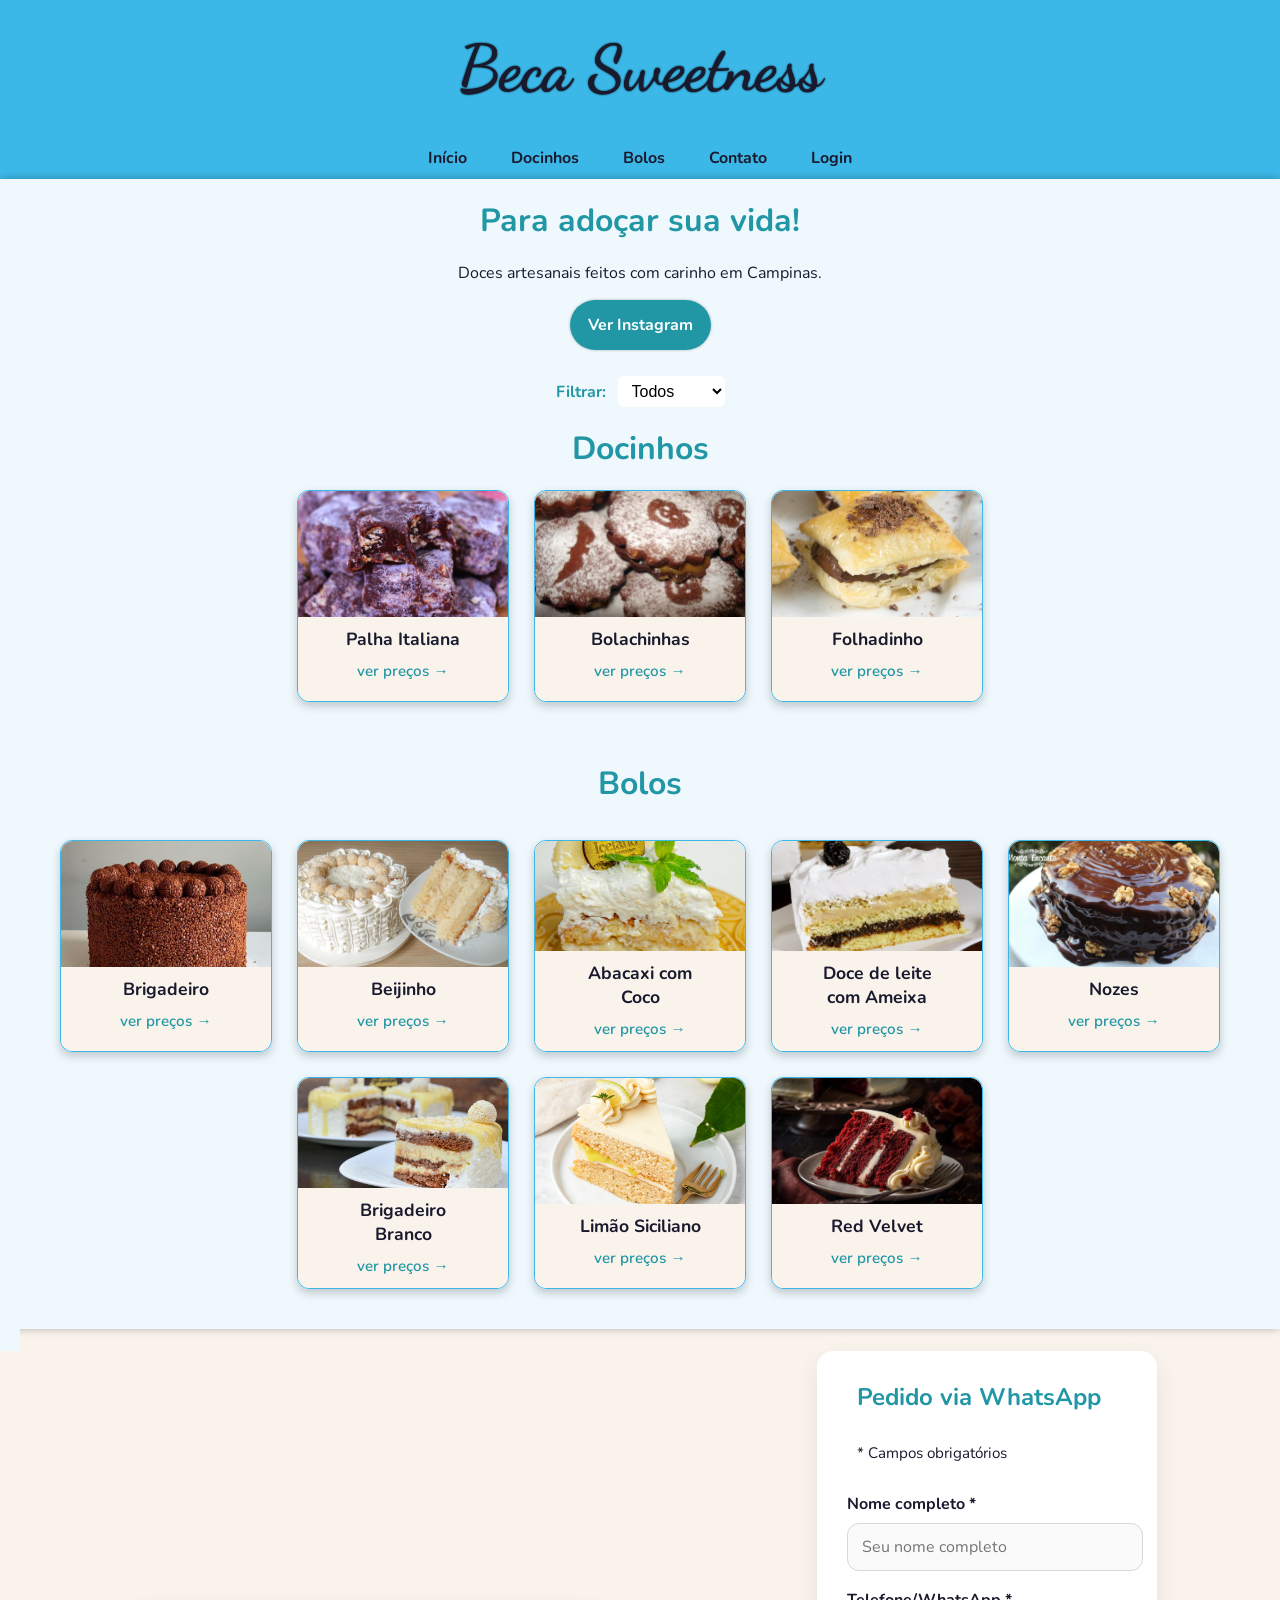
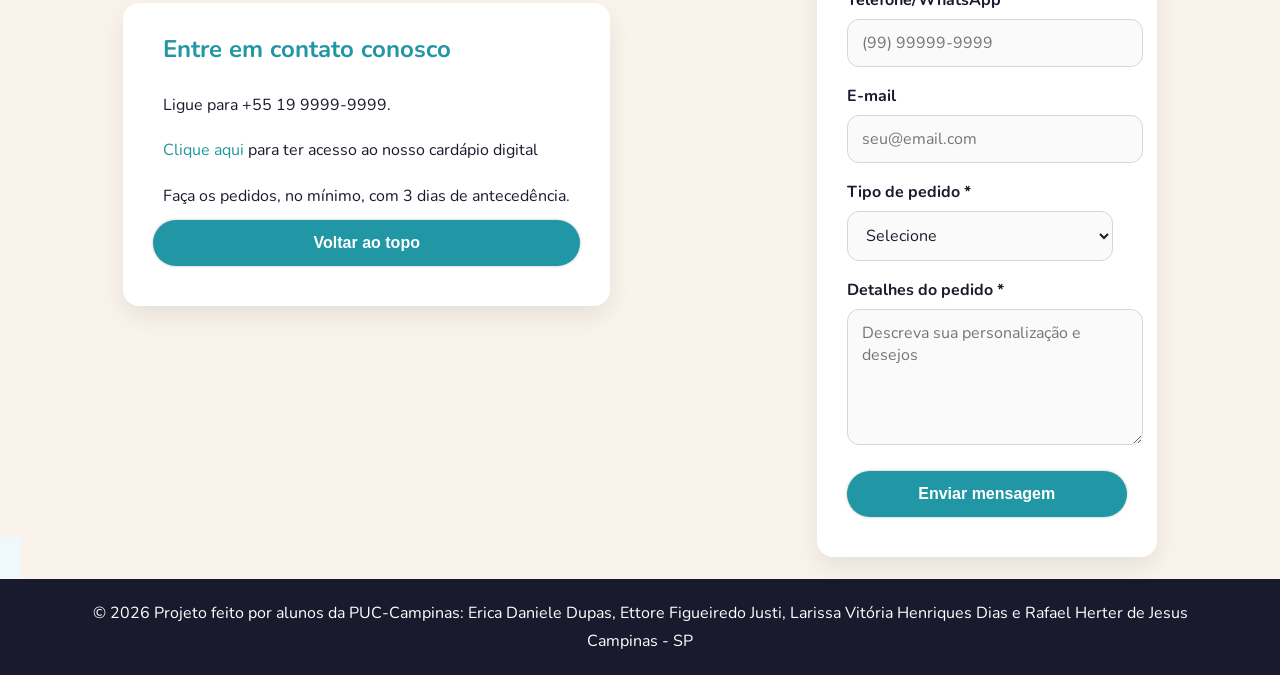
<file: index.html>
<!DOCTYPE html>
<html lang="pt-br">

<head>
<meta charset="UTF-8">
<meta name="viewport" content="width=device-width, initial-scale=1.0">
<title>Beca Sweetness</title>
<link rel="shortcut icon" href="Imagens/logo-beca-sweetness.ico" type="image/x-icon">
<link rel="stylesheet" href="Estilos/style.css">
<link href="https://fonts.googleapis.com/css2?family=Dancing+Script:wght@700&family=Cormorant+Garamond:wght@500;600&family=Nunito:wght@400;600&display=swap" rel="stylesheet">

</head>

<body>

<header>

    <h1>Beca Sweetness</h1>

</header>

<nav>
    
    <a href="#inicio">Início</a>
    <a href="#docinhos">Docinhos</a>
    <a href="#bolos">Bolos</a>
    <a href="#contato">Contato</a>
    <span></span>
    <a href="páginas/login.html">Login</a>

</nav>  

<main>
    
        <section id="inicio">
    
            <h2>Para adoçar sua vida!</h2>
    
                <p>Doces artesanais feitos com carinho em Campinas.</p>
    
                <a class="instagram" href="https://www.instagram.com/beca_sweetness/" target="_blank"> Ver Instagram </a>


                <div class="filtro-container">
                    <label for="filtro">Filtrar: </label>
                    <select id="filtro" class="escolher-filtro" onchange="filtrar()">
                        <option
                        value="todos">Todos</option>
                        <option value="docinhos">Docinhos</option>
                        <option value="bolos">Bolos</option>
                    </select>
                </div>
        
        </section>
    
    
    <section id="docinhos">
    
        <h2>Docinhos</h2>
        
            <div class="doces">
    
                <div class="flip-card" onclick= "this.classList.toggle('flipped')">
                    <div class="inner">
                        <div class="front">
                            <div class="card-image" style="background-image: url('Imagens/palha-italiana.jpeg');"></div>
                            <div class="front-text">
                                <h3>Palha Italiana</h3>
                                <p>ver preços &rightarrow;</p>
                            </div>
                        </div>

                        <div class="back">
                            
                            <h3>Palha Italiana</h3>
                            <p class="preco">Bolinha (16g) <span></span>R$2,50</p>
                            <p class="preco">Potinho (110g)   <span></span> R$10,00</p>
                            <p class="ingredientes">Oreo · Ninho · Morango · Capuccino · Meio Amargo</p>
                        </div>
                    </div>
                </div>
    

                
                <div class="flip-card" onclick= "this.classList.toggle('flipped')">
                    <div class="inner">
                        <div class="front">
    <div class="card-image" style="background-image: url('Imagens/Bolachinhas.jpg');"></div>
    <div class="front-text">
        <h3>Bolachinhas</h3>
        <p>ver preços &rightarrow;</p>
    </div>
</div>
                        
                        <div class="back">
                                <h3>Bolachinhas</h3>
                                <p class="preco">Simples (5un) <span></span> R$7</p>
                                <p class="preco">Recheadas (3un) <span></span> R$8</p>
                                <p class="preco">Recheio + cobertura <span></span> R$12<p>
                                <p class="ingredientes">Doce de leite · Chocolate amargo · Chocolate branco</p>
    
                        </div>
                    </div>
                </div>
    
                <div class="flip-card" onclick= "this.classList.toggle('flipped')">
                    <div class="inner">
                        <div class="front">
    <div class="card-image" style="background-image: url('Imagens/folhadinho.webp');"></div>
    <div class="front-text">
        <h3>Folhadinho</h3>
        <p>ver preços &rightarrow;</p>
    </div>
</div>

                        <div class="back">
                                <h3>Folhadinho</h3>
                                <p class="preco">2 unidades <span></span> R$6</p>
                                <p class="preco">4 unidades <span></span> R$11</p>
                                <p class="preco">9 unidades <span></span> R$24</p>
                                <p class="ingredientes">Massa folhada recheada · Caramelo Salgado · Doce deleite · Chocolate Branco · Frutas Vermelhas.</p>
                        </div>
                    </div>
                </div>
    
    </div>
    
    </section>
    
    <section id="bolos">
    
        <h2>Bolos</h2>
    
            <div class="doces">
    
                <div>
                            
                    <div class="flip-card" onclick= "this.classList.toggle('flipped')">
                        <div class="inner">
                            <div class="front">
    <div class="card-image" style="background-image: url('Imagens/bolo-de-chocolate.jpg');"></div>
    <div class="front-text">
        <h3>Brigadeiro</h3>
        <p>ver preços &rightarrow;</p>
    </div>
</div>

                            <div class="back">
                                <h3>Brigadeiros</h3>
                                <p class="preco">Bentô (10cm) <span></span> R$47</p>
                                <p class="preco">P (15cm) <span></span> R$110</p>
                                <p class="preco">M (25cm) <span></span> R$210</p>
                                <p class="ingredientes">Brigadeiro ao leite ou meio amargo, para quem não abre mão da tradição </p>
                            </div>

                        </div>
                    </div>
    
                </div>


                <div class="flip-card" onclick= "this.classList.toggle('flipped')">
                    <div class="inner">
                        <div class="front">
                            <div class="card-image" style="background-image: url('Imagens/bolo-de-beijinho.jpg');"></div>
                            <div class="front-text">
                                <h3>Beijinho</h3>
                                <p>ver preços &rightarrow;</p>
                            </div>
                        </div>

                        <div class="back">
                            <h3>Beijinho</h3>
                            <p class="preco">Bentô (10cm)<span></span> R$45</p>
                            <p class="preco">P (15cm)<span></span> R$100</p>
                            <p class="preco">M (25cm)<span></span> R$200</p>
                            <p class="ingredientes">O primo famoso do brigadeiro</p>
                        </div>
                    </div>
                </div>
    

                <div class="flip-card" onclick= "this.classList.toggle('flipped')">
                    <div class="inner">
                        <div class="front">
    <div class="card-image" style="background-image: url('Imagens/abacaxi.jpg');"></div>
    <div class="front-text">
        <h3>Abacaxi com Coco</h3>
        <p>ver preços &rightarrow;</p>
    </div>
</div>

                        <div class="back">

                            <h3>Abacaxi com Coco</h3>
                            <p class="preco">Bentô (10cm) <span></span> R$50</p>

                            <p class="preco">P (15cm) <span></span> R$120</p>
                            <p class="preco">M (20cm) <span></span> R$215</p>
                            <p class="ingredientes">Uma camada de brigadeiro de chocolate branco, muito abacaxi e coco frescos</p>
                        </div>
                    </div>
                </div>
    
                <div class="flip-card" onclick= "this.classList.toggle('flipped')">
                    <div class="inner">
                            <div class="front">
    <div class="card-image" style="background-image: url('Imagens/doce-de-leite-com-ameixa.webp');"></div>
    <div class="front-text">
        <h3>Doce de leite com Ameixa</h3>
        <p>ver preços &rightarrow;</p>
    </div>
</div>

                            <div class="back">

                                <h3 style="padding-top: 10px;">Doce de leite com Ameixa</h3>

                                <p class="preco">Bentô (10cm) <span></span> R$55</p>

                                <p class="preco">P (15cm) <span></span> R$140</p>

                                <p class="preco">M (25cm) <span></span> R$220</p>

                                <p class="ingredientes">Doce de leite cremoso com pedaços de ameixa em calda. O favorito da década de 90</p>

                            </div>
                    </div>
                </div>
    
                <div class="flip-card" onclick= "this.classList.toggle('flipped')">
                    <div class="inner">
                        <div class="front">
    <div class="card-image" style="background-image: url('Imagens/bolo-de-nozes.jpg');"></div>
    <div class="front-text">
        <h3>Nozes</h3>
        <p>ver preços &rightarrow;</p>
    </div>
</div>  

                        <div class="back">
                            <h3>Nozes</h3>
                            <p class="preco">Bentô (10cm) <span></span> R$50</p>
                            <p class="preco">P (15cm) <span></span> R$130</p>
                            <p class="preco">M (25cm) <span></span> R$260</p>
                            <p class="ingredientes">Brigadeiro de nozes com ganache de chocolate meio amargo. Equilíbrio na medida.</p>
                        </div>
                    </div>
                </div>
    
                <div class="flip-card" onclick= "this.classList.toggle('flipped')">
                    <div class="inner">
                        <div class="front">
    <div class="card-image" style="background-image: url('Imagens/brigadeiro-branco.jpg');"></div>
    <div class="front-text">
        <h3>Brigadeiro Branco</h3>
        <p>ver preços &rightarrow;</p>
    </div>
</div>

                        <div class="back">

                            <h3>Brigadeiro Branco</h3>

                            <p class="preco">Bentô (10cm) <span></span> R$47</p>
                            <p class="preco">P (15cm) <span></span> R$110</p>
                            <p class="preco">M (25cm) <span></span> R$210</p>
                            <p class="ingredientes">Brigadeiro de chocolate branco, ideal para quem quer fugir do brigadeiro tradicional.</p>
                        </div>
                    </div>    
                </div>
    
                <div class="flip-card" onclick= "this.classList.toggle('flipped')">
                    <div class="inner">
                        <div class="front">
    <div class="card-image" style="background-image: url('Imagens/limao-siciliano.jpg');"></div>
    <div class="front-text">
        <h3>Limão Siciliano</h3>
        <p>ver preços &rightarrow;</p>
    </div>
</div>

                        <div class="back">

                            <h3 style="padding: 8px;">Limão Siciliano</h3>
                                <p class="preco">Bentô (10cm) <span></span> R$55</p>
                                <p class="preco">P (15cm) <span></span> R$170</p>
                                <p class="preco">M (25cm) <span></span> R$250</p>
                                <p class="ingredientes">Massa de limão siciliano com recheio de buutercream com lemon curd. Pra quem quer algo refrescante e exótico. (Adicional de mirtilo disponível)</p>
                        </div>
                    </div>          
                </div>
    
                <div class="flip-card" onclick= "this.classList.toggle('flipped')">
                    <div class="inner">
                        <div class="front">
    <div class="card-image" style="background-image: url('Imagens/red-velvet.avif');"></div>
    <div class="front-text">
        <h3>Red Velvet</h3>
        <p>ver preços &rightarrow;</p>
    </div>
</div>
    
                        <div class="back">

                            <h3>Red Velvet</h3>
                            <p class="preco">Bentô (10cm) <span></span> R$65</p>
                            <p class="preco">P (15cm) <span></span> R$180</p>
                            <p class="preco">M (25cm) <span></span> R$270</p>
                            <p class="ingredientes">O Veludo Vermelho recheado com cream cheese tradicional</p>

                        </div> 
                    </div>


                </div>
    
            </div>
    
    </section>
</main>

    
    <section id="contato">

      <div class="contato-wrapper">

        <div id="bloco-contato">
            <h2>Entre em contato conosco</h2>
            <p>Ligue para +55 19 9999-9999.</p>
            <p>
            <a href="Documento do cardápio/cardápio-beca-sweetness.pdf" download="cardápio-beca-sweetness.pdf" target="_blank">Clique aqui</a> para ter acesso ao nosso cardápio digital
          </p>
          <p>Faça os pedidos, no mínimo, com 3 dias de antecedência.</p>
          
          <button onclick="voltarAoTopo()">Voltar ao topo</button>
        </div>

            <form id="pedido-form" onsubmit="enviarPedidoWhatsApp(event)">

                <h2>Pedido via WhatsApp</h2>
                <p class="nota-form">* Campos obrigatórios</p>

            <label for="pedido-nome">Nome completo *</label>
            <input id="pedido-nome" name="pedido-nome" type="text" placeholder="Seu nome completo" required>

            <label for="pedido-telefone">Telefone/WhatsApp *</label>
            <input id="pedido-telefone" name="pedido-telefone" type="tel" placeholder="(99) 99999-9999" required>

            <label for="pedido-email">E-mail</label>
            <input id="pedido-email" name="pedido-email" type="email" placeholder="seu@email.com">

            <label for="pedido-tipo">Tipo de pedido *</label>
            <select id="pedido-tipo" name="pedido-tipo" required>
                <option value="">Selecione</option>
                <option value="Bolos">Bolos</option>
                <option value="Doces">Doces</option>
                <option value="Pedido para evento">Pedido para evento</option>
                <option value="Outro">Outro</option>
            </select>

            <label for="pedido-detalhes">Detalhes do pedido *</label>
            <textarea id="pedido-detalhes" name="pedido-detalhes" rows="5" placeholder="Descreva sua personalização e desejos" required></textarea>

            <p id="pedido-error" class="form-error" aria-live="polite"></p>
            <button type="submit" class="btn enviar-mensagem">Enviar mensagem</button>
            </form>
      </div>
    </section>




<footer>

<p>© 2026 Projeto feito por alunos da PUC-Campinas: Erica Daniele Dupas, Ettore Figueiredo Justi, Larissa Vitória Henriques Dias e Rafael Herter de Jesus</p> 
<p>Campinas - SP</p>

</footer>

<script src="script/script.js"></script>

</body>
</html>
</file>
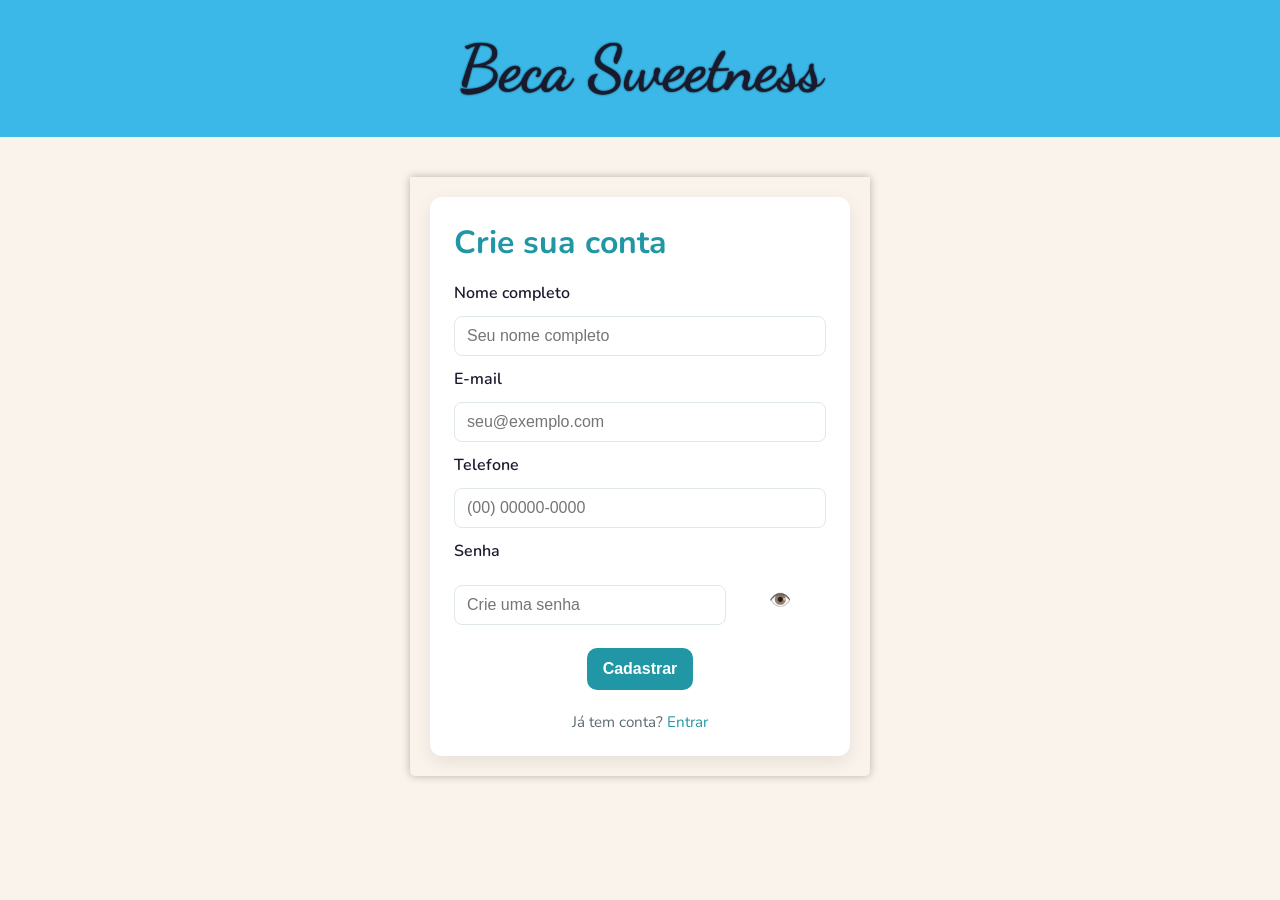
<file: páginas/cadastro.html>
<!DOCTYPE html>
<html lang="pt-br">
<head>
    <meta charset="UTF-8">
    <meta name="viewport" content="width=device-width, initial-scale=1.0">
    <title>Cadastro - Beca Sweetness</title>

    <link rel="stylesheet" href="../Estilos/style.css">

    <link rel="shortcut icon" href="../Imagens/logo-beca-sweetness.ico" type="image/x-icon">

    <link href="https://fonts.googleapis.com/css2?family=Dancing+Script:wght@700&family=Cormorant+Garamond:wght@500;600&family=Nunito:wght@400;600&display=swap" rel="stylesheet">

</head>
<body>

    <header>
        <h1>Beca Sweetness</h1>
    </header>

    <main class="auth-container">
        
        <form id="cadastro-form" class="auth-form" action="../backend/cadastro.php" method="post">

            <h2>Crie sua conta</h2>

            <label for="nome">Nome completo</label>
            <input type="text" id="nome" name="nome" required placeholder="Seu nome completo">

            <label for="email">E-mail</label>
            <input type="email" id="email" name="email" required placeholder="seu@exemplo.com">

            <label for="telefone">Telefone</label>
            <input type="tel" id="telefone" name="telefone" required placeholder="(00) 00000-0000" pattern="\([0-9]{2}\) [0-9]{4,5}-[0-9]{4}" title="Digite no formato (00) 00000-0000">

            <label for="senha">Senha</label>
            <div class="senha-wrapper">
                <input type="password" id="senha" name="senha" required placeholder="Crie uma senha">
                <button type="button" class="eye" onclick="togglePassword('senha', this)" aria-label="Mostrar senha">👁️</button>
            </div>

            <button type="submit" class="primary">Cadastrar</button>

            <p class="muted">Já tem conta? <a href="login.html">Entrar</a></p>
        </form>
    </main>

    <script src="../script/script.js"></script>
</body>
</html>
</file>
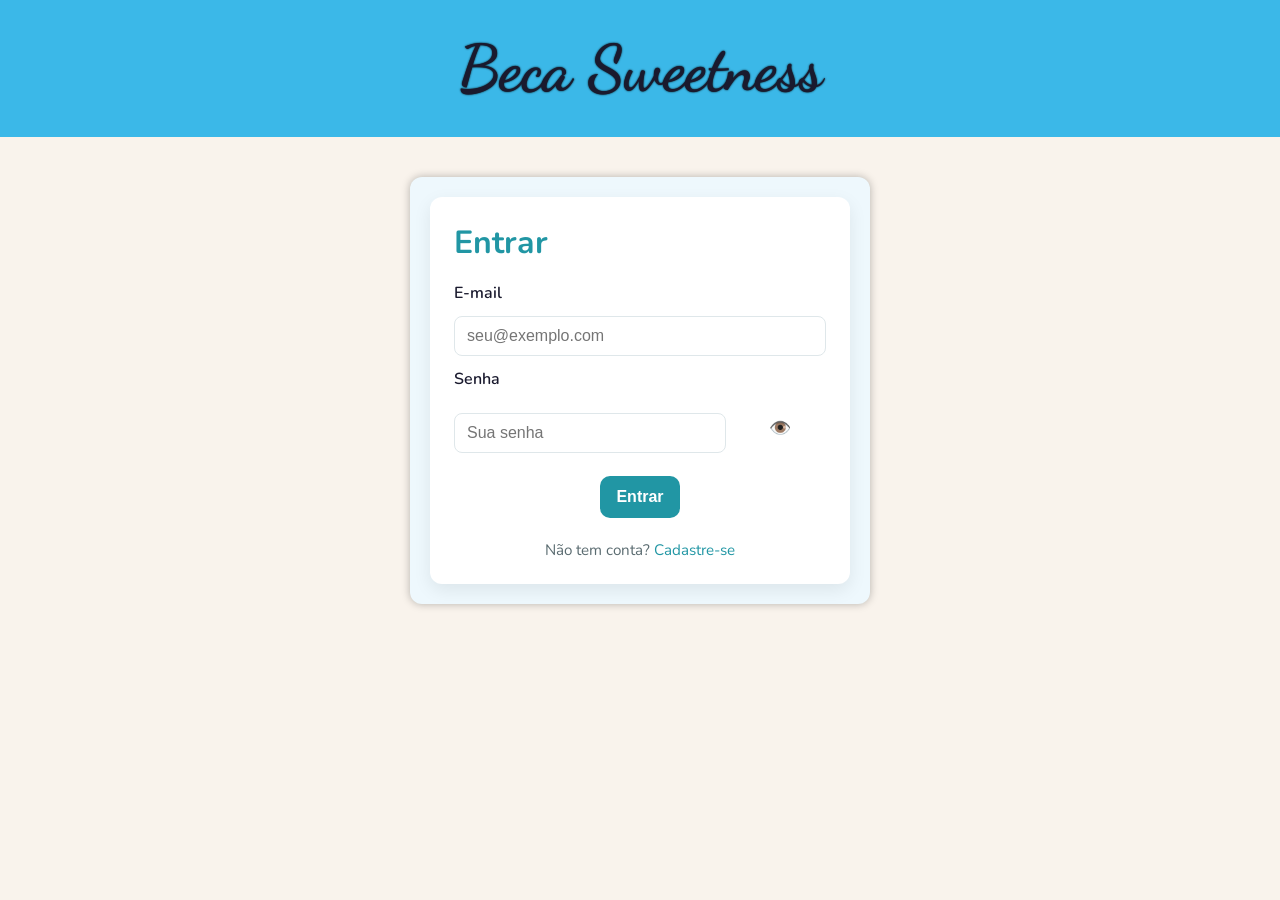
<file: páginas/login.html>
<!DOCTYPE html>
<html lang="pt-br">
<head>
    <meta charset="UTF-8">
    <meta name="viewport" content="width=device-width, initial-scale=1.0">
    <title>Login - Beca Sweetness</title>

    <link rel="stylesheet" href="../Estilos/style.css">

    <link rel="shortcut icon" href="../Imagens/logo-beca-sweetness.ico" type="image/x-icon">

    <link href="https://fonts.googleapis.com/css2?family=Dancing+Script:wght@700&family=Cormorant+Garamond:wght@500;600&family=Nunito:wght@400;600&display=swap" rel="stylesheet">

    <style>
        main{
            background-color: var(--azul-gelo);
            border-radius: 12px;
        }
        
    </style>

</head>
<body>

    <header>
        <h1>Beca Sweetness</h1>
    </header>

    <main class="auth-container">
        <form id="login-form" class="auth-form" action="../backend/login.php" method="post">
            <h2>Entrar</h2>

            <label for="login-email">E-mail</label>
            <input type="email" id="login-email" name="email" required placeholder="seu@exemplo.com">

            <label for="login-senha">Senha</label>
            <div class="senha-wrapper">
                <input type="password" id="login-senha" name="senha" required placeholder="Sua senha">
                <button type="button" class="eye" onclick="togglePassword('login-senha', this)" aria-label="Mostrar senha">👁️</button>
            </div>

            <button type="submit" class="primary">Entrar</button>

            <p class="muted">Não tem conta? <a href="cadastro.html">Cadastre-se</a></p>
        </form>
    </main>

    <script src="../script/script.js"></script>
</body>
</html>
</file>
<file: Estilos/style.css>
@charset "UTF-8";

*{
    margin: 0px;
    padding: 0px;
}


:root{
    --azul-noite: #1A1A2E;
    --azul-ceu: #3BB8E8;
    --azul-confeiteiro: #2196A4;
    --azul-gelo: #EEF8FD;
    --baunilha: #F9F3EC;
    --amarelo-doce: #F7C94B;
}

html {
  scroll-behavior: smooth;
}

body{
    font-family:  'Nunito', Arial sans-serif;
    background-color: var(--baunilha);
    color:var(--azul-noite);
}

main{
    max-width: 100%;
    height: 100%;
    margin: auto;
    box-shadow: 0px 0px 8px rgba(0, 0, 0, 0.276);
    border-bottom-left-radius: 5px;
    border-bottom-right-radius: 5px;
}

 

main h2{
    font-size: 2em;
    font-weight: bolder;
    color: var(--azul-confeiteiro);
}

main h3 a{
    text-decoration: none;
    color: var(--azul-confeiteiro);
    font-family: 'Cormorant Garamond', serif;
    font-weight: bolder;
    font-size: 1.5em;
    letter-spacing: 0.05em;
    
}

main h3:hover{
    text-decoration: underline;
}

header{
    font-family: 'Dancing Script', 'cursive';
    font-size: 2em;
    background-color: var(--azul-ceu);
    color: var(--azul-noite);
    padding: 30px;
    text-align: center;
}

header h1{
    text-shadow: 0px 0px 2px black;
}

nav{
    text-align: center;
    background-color: var(--azul-ceu);
    padding: 10px;
    box-shadow: 0px 3px 3px  rgba(0, 0, 0, 0.281);
}


nav > a{
    transition-duration: 0.3s;
    color: var(--azul-noite);
    text-decoration: none;
    margin: 10px 10px 20px 10px;
    font-weight: bold;
    padding: 10px;
    border-radius: 5px;
}

nav > a:hover{
    background-color: var(--azul-noite);
    text-decoration: underline;
    color: var(--azul-ceu);
}


#inicio{
    background-color: var(--azul-gelo);
    text-align:center;
    padding: 20px 20px 0px 20px;
}

#incio h2{
    margin: 10px;
}

#inicio > p{
    margin: 20px 0px;
    padding-bottom: 10px;
}

.instagram{
    background-color: var(--azul-confeiteiro);
    color:white;
    width: 100%;
    padding: 14px 18px;
    border-radius: 25px;
    text-decoration: none;
    font-weight: bold;
    transition-duration: 0.3s;
    box-shadow: 0px 0px 3px rgba(0, 0, 0, 0.271);
}

.instagram:hover{
    background-color: var(--azul-noite);
    text-decoration: underline;
}

#docinhos{
    padding: 10px 40px 40px 40px;
    background-color: var(--azul-gelo);
    text-align: center;
}

#docinhos h2{
    padding: 10px;
    margin-bottom: 10px;
}

.doces{
    display: flex;
    flex-wrap: wrap;
    justify-content: center;
    gap: 25px;
}


.filtro-container{
    margin: 40px 40px 0px 40px;
    text-align: center;
}

.filtro-container label{
    margin-right: 8px;
    font-weight: 700;
    color: var(--azul-confeiteiro);
}

.option{
    text-decoration: underline;
}

#filtro{
    padding: 6px 10px;
    border-radius: 6px;
    background: white;
    font-size: 1em;
    cursor: pointer;
    border: none;
}


.doces p{
    font-size: 1em;
    color: var(--azul-confeiteiro);
    margin-top: 4px;
    font-weight: 600; 
}

.flip-card{
    perspective: 900px;
    
}

.flip-card h3{
    padding: 20px 20px 10px 20px;
}

.inner{
    width: 210px;
    height: 210px;
    position: relative;
    transform-style: preserve-3d;
    transition: transform 0.5s ease-in-out;
    border: 1px solid var(--azul-ceu);
    border-radius: 12px;
    box-shadow: 0 4px 10px rgba(0, 0, 0, 0.203);
}

.inner:hover{
    transform: rotateY(180deg);
    border: 1px solid black;
}


.front{
    width: 100%;
    height: 100%;
    background-color: var(--baunilha);
    display: flex;
    flex-direction: column;
    justify-content: flex-start;
    overflow: hidden;
}




.card-image{
    width: 100%;
    height: 75%;
    min-height: 110px;
    background-position: center;
    background-size: cover;
    background-repeat: no-repeat;
}

.front-text{
    padding: 0px 16px 20px 16px;
    margin-top: -10px;
    text-align: center;
    flex: 1;
    display: flex;
    flex-direction: column;
    justify-content: center;
}

.front-text > p{
    margin-bottom: 25px;
}

.front-text h3{
    margin: 0px;
    font-size: 1.1em;
}

.front-text p{
    margin: 0;
    font-size: 0.95em;
    color: var(--azul-confeiteiro);
    font-weight: 600;
}

.front, .back{
    border-radius: 12px;
    width: 100%;
    height: 100%;
    position: absolute;
    backface-visibility: hidden;
}

.back{
    font-size: 0.8em;
    background-color: var(--azul-ceu);
    transform: rotateY(180deg);
}

.back h3{
    padding-bottom: -10px;
}


.back .preco{
    color: var(--azul-noite);
    display: flex;
    justify-content: space-between;
    margin-left: 10px;
    width: 80%;
    text-align: center;
    color: var(--azul-noite);
    border-bottom: 0.5px solid rgba(13, 58, 74, 0.2);
    padding: 4px;
    font-family: 'Nunito', sans-serif;
    font-size: 0.8em;
}

 
.back .ingredientes {
    font-size: 0.8em;
    color: var(--azul-noite);
    text-align: center;
    margin-top: 8px;
    margin-left: 20px;
    margin: 8px 20px 0px 20px;
    line-height: 1.5;
    font-family: 'Nunito', sans-serif;
}

#bolos{
    background-color: var(--azul-gelo);
    display: flex;
    flex-wrap: wrap;
    justify-content: center;
    gap: 25px;
    padding: 10px 40px 40px 40px;
    text-align:center;
}

#bolos h2{
    padding: 10px;
}

#contato{
    padding: 20px 20px 0px 20px;
    display: inline;
    justify-content: center;
}

#bloco-contato{
    margin: auto;
    min-width: 280px;
    max-width: 500px;
}


#contato  h2{
    color: var(--azul-confeiteiro);
    margin: auto;
    margin-left: 10px;
}


#contato{
    background-color: var(--azul-gelo);
    
}

.contato-wrapper{
    display: flex;
    gap: 40px;
    justify-content: center;
    align-items: flex-start;
    flex-wrap: wrap;
    max-width: 1200px;
    min-width: 280px;
    margin: auto;
}

#bloco-contato,
#pedido-form{
    background: white;
    border-radius: 16px;
    box-shadow: 0 10px 24px rgba(0,0,0,0.08);
    padding: 30px;
    margin: auto;
    min-width: 280px;
    max-width: 500px;
}

#bloco-contato h2,
#pedido-form h2{
    color: var(--azul-confeiteiro);
    margin-bottom: 18px;
}

#bloco-contato p,
#pedido-form p{
    line-height: 1.6;
    color: var(--azul-noite);
}

#pedido-form label{
    display: block;
    margin-top: 18px;
    margin-bottom: 8px;
    font-weight: 700;
    color: var(--azul-noite);
}

#pedido-form input,
#pedido-form select,
#pedido-form textarea{
    width: 95%;
    border: 1px solid #d7d7d7;
    border-radius: 12px;
    padding: 12px 14px;
    font-size: 1em;
    font-family: 'Nunito', sans-serif;
    background: #fafafa;
    color: var(--azul-noite);
}

#pedido-form textarea{
    resize: vertical;
}

#pedido-form input:focus,
#pedido-form select:focus,
#pedido-form textarea:focus{
    outline: 2px solid var(--azul-confeiteiro);
}

#pedido-form .nota-form{
    margin-bottom: 16px;
    color: var(--azul-noite);
    font-size: 0.95rem;
}

.form-error{
    margin-top: 16px;
    color: #c62828;
    font-weight: 700;
}

#pedido-form .btn,
#bloco-contato button{
    width: 100%;
    padding: 14px 18px;
    font-size: 1em;
    border: none;
    border-radius: 25px;
    background-color: var(--azul-confeiteiro);
    color: white;
    font-weight: bold;
    box-shadow: 0px 0px 3px rgba(0, 0, 0, 0.271);
    transition: background-color 0.3s ease;
}

#pedido-form .btn:hover,
#bloco-contato button:hover{
    background-color: var(--azul-noite);
}

#bloco-contato button {
    display: inline-block;
    margin-right: 10px;
}

@media (max-width: 980px) {
    .contato-wrapper{
        flex-direction: column;
        align-items: stretch;
    }

    #bloco-contato button{
        width: 100%;
        margin-bottom: 12px;
    }
}

#contato  p{
    padding: 10px;
    margin: auto;
    
}

#contato a{
    color: var(--azul-confeiteiro);
    text-decoration: none;
}

#contato a:hover{
    text-decoration: underline;
}


button{
    background-color:var(--azul-confeiteiro);
    border: none;
    color: white;
    padding: 15px 35px;
    display: block;
    margin: auto;
    margin-bottom: 10px;
    font-size:16px;
    border-radius: 30px;
    cursor: pointer;
}

button:hover{
    text-decoration: underline;
}

footer{
    background-color:var(--azul-noite);
    color:white;
    text-align:center;
    padding:20px;
}

footer > p{
    padding: 3px;
}

/* Estilos para páginas de autenticação (login / cadastro) */
.auth-container{
    max-width: 420px;
    margin: 40px auto;
    padding: 20px;
}

.auth-form{
    background: white;
    padding: 24px;
    border-radius: 12px;
    box-shadow: 0 6px 18px rgba(0,0,0,0.08);
    display: flex;
    flex-direction: column;
    gap: 12px;
}

.auth-form h2{
    margin-bottom: 6px;
    color: var(--azul-confeiteiro);
}

.auth-form label{
    font-weight: 600;
    color: var(--azul-noite);
}

.auth-form input{
    padding: 10px 12px;
    border: 1px solid #dfe7ea;
    border-radius: 8px;
    font-size: 1em;
}

.senha-wrapper{
    position: relative;
    display: flex;
    align-items: center;
}

.senha-wrapper input{
    flex: 1;
}

.eye{
    background: transparent;
    border: none;
    cursor: pointer;
    font-size: 18px;
    margin-left: 8px;
}

.primary{
    background: var(--azul-confeiteiro);
    color: white;
    padding: 12px 16px;
    border-radius: 10px;
    border: none;
    font-weight: 700;
    cursor: pointer;
}

.primary a:hover, .muted a:hover{
    text-decoration: underline;
}

.muted{
    text-align: center;
    color: #5a6b70;
    font-size: 0.95em;
}

.muted a{
    color: var(--azul-confeiteiro);
    text-decoration: none;
}

@media (max-width: 480px){
    .auth-container{ margin: 20px }
}
</file>
